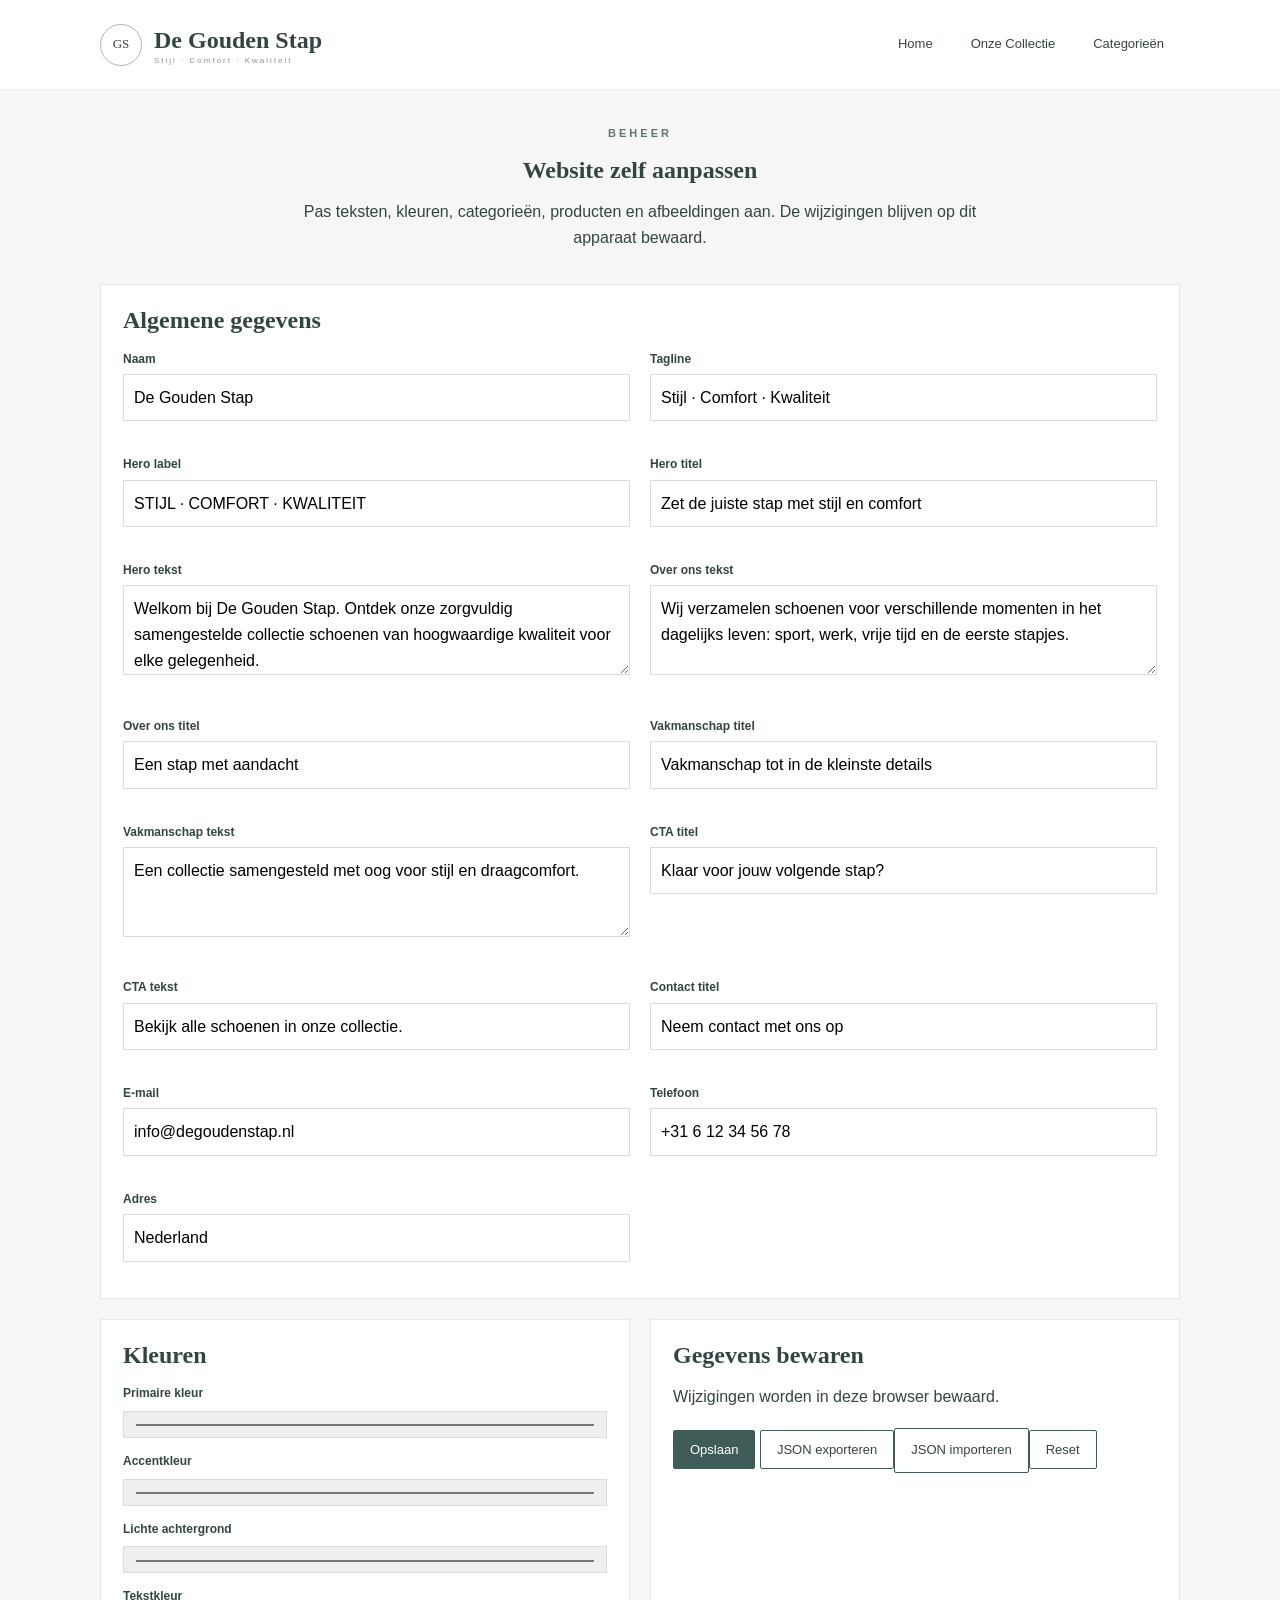
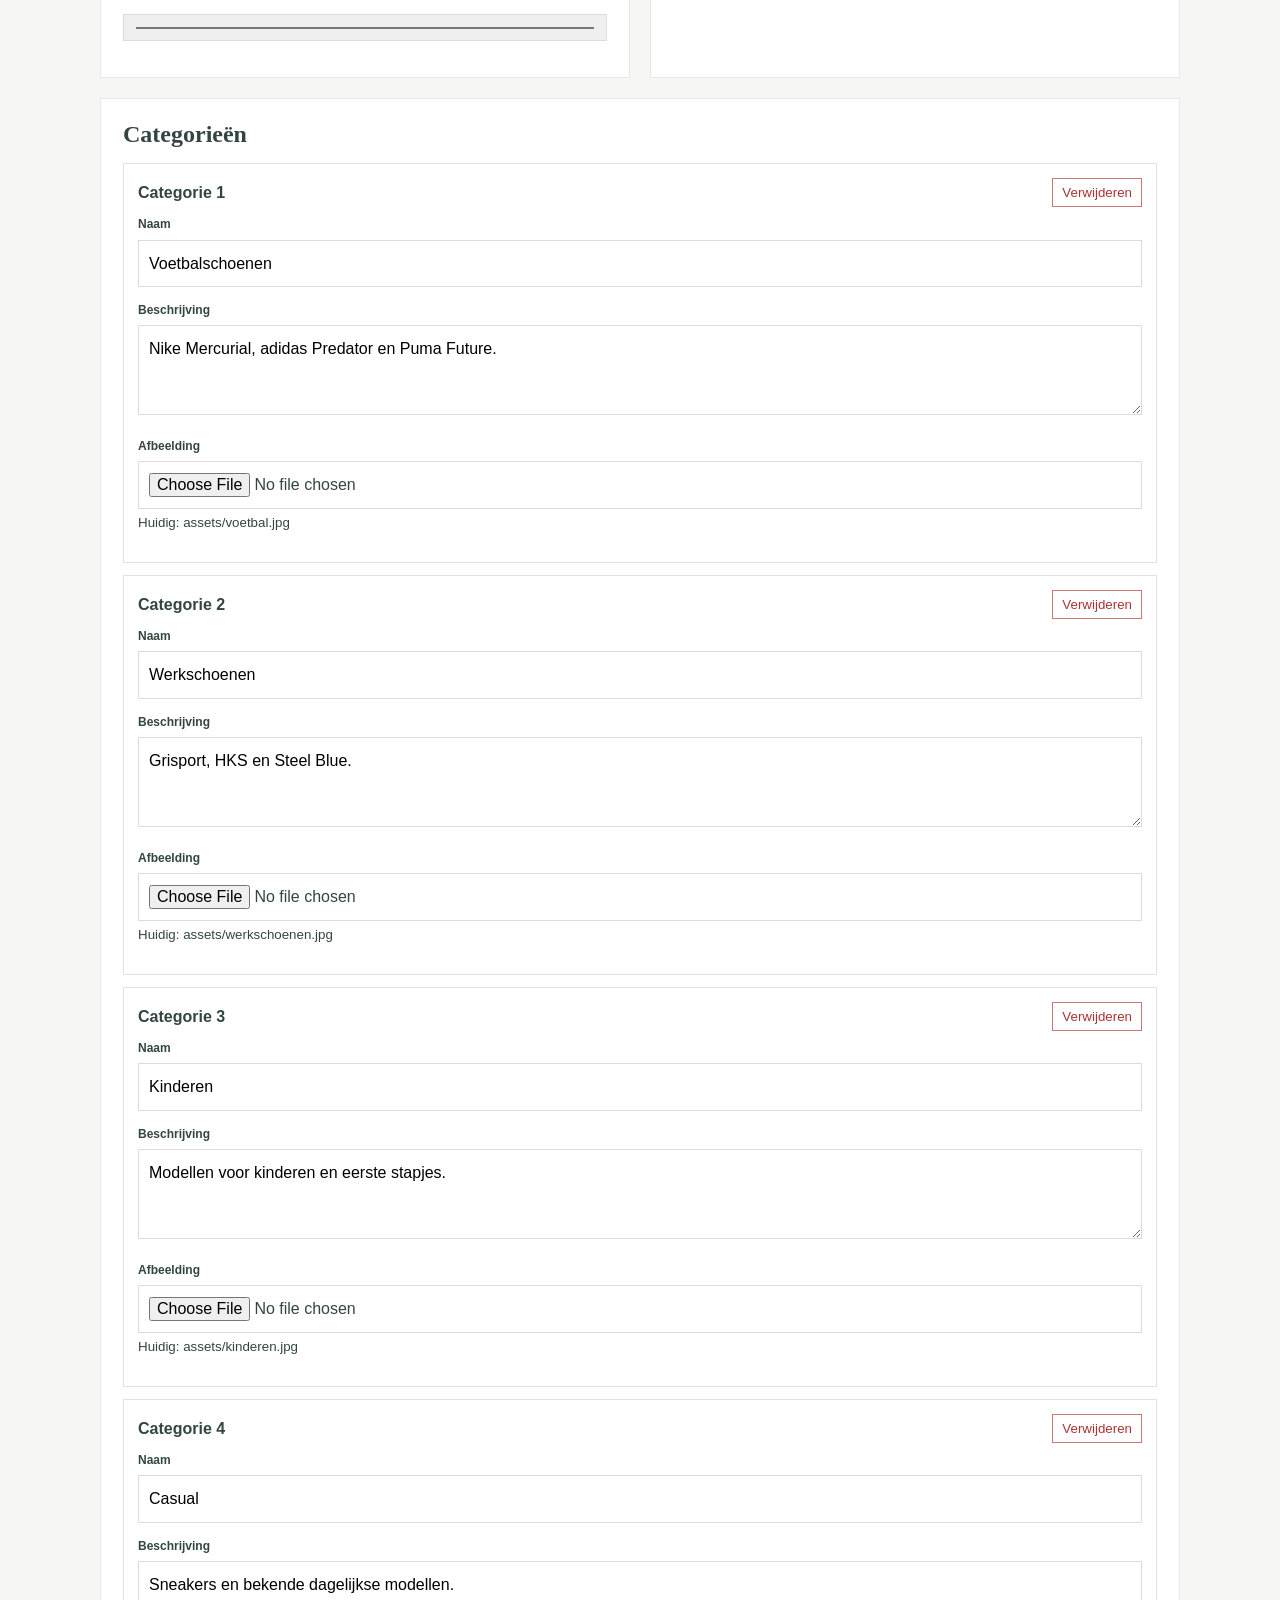
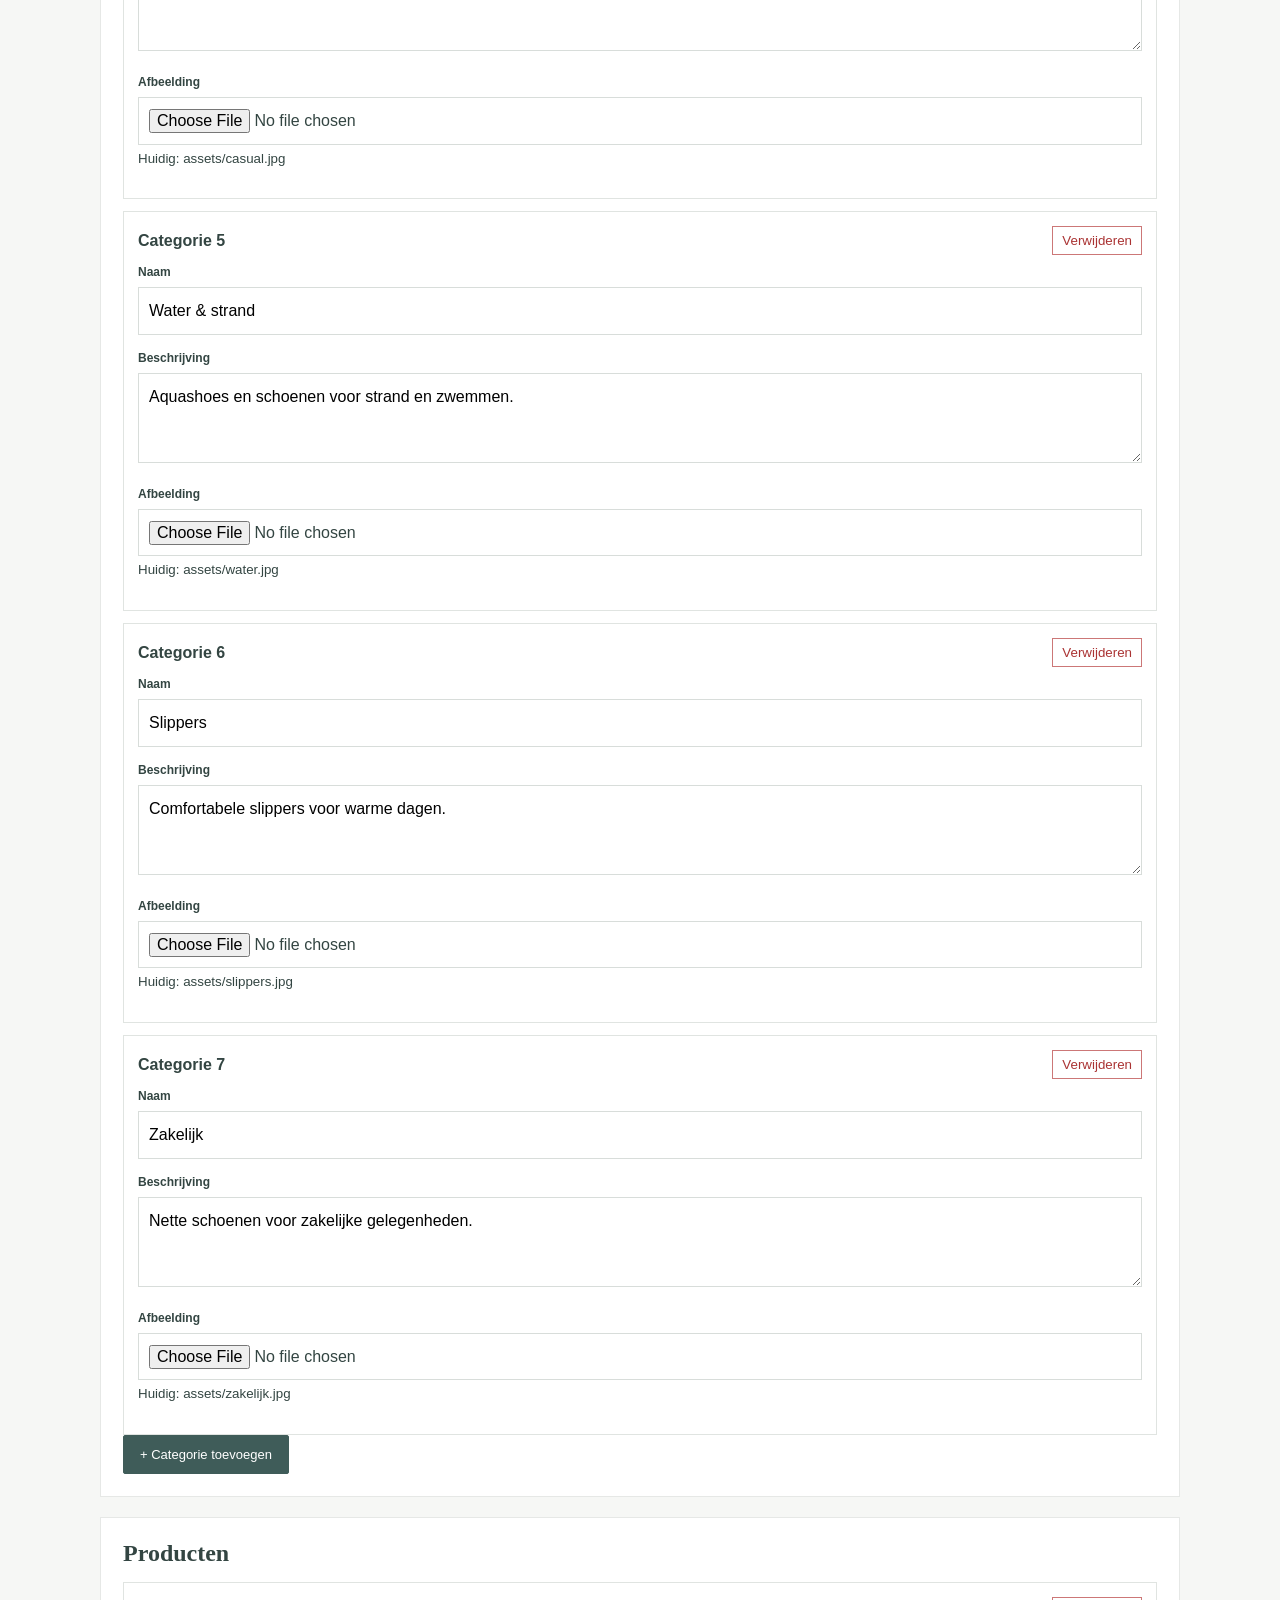
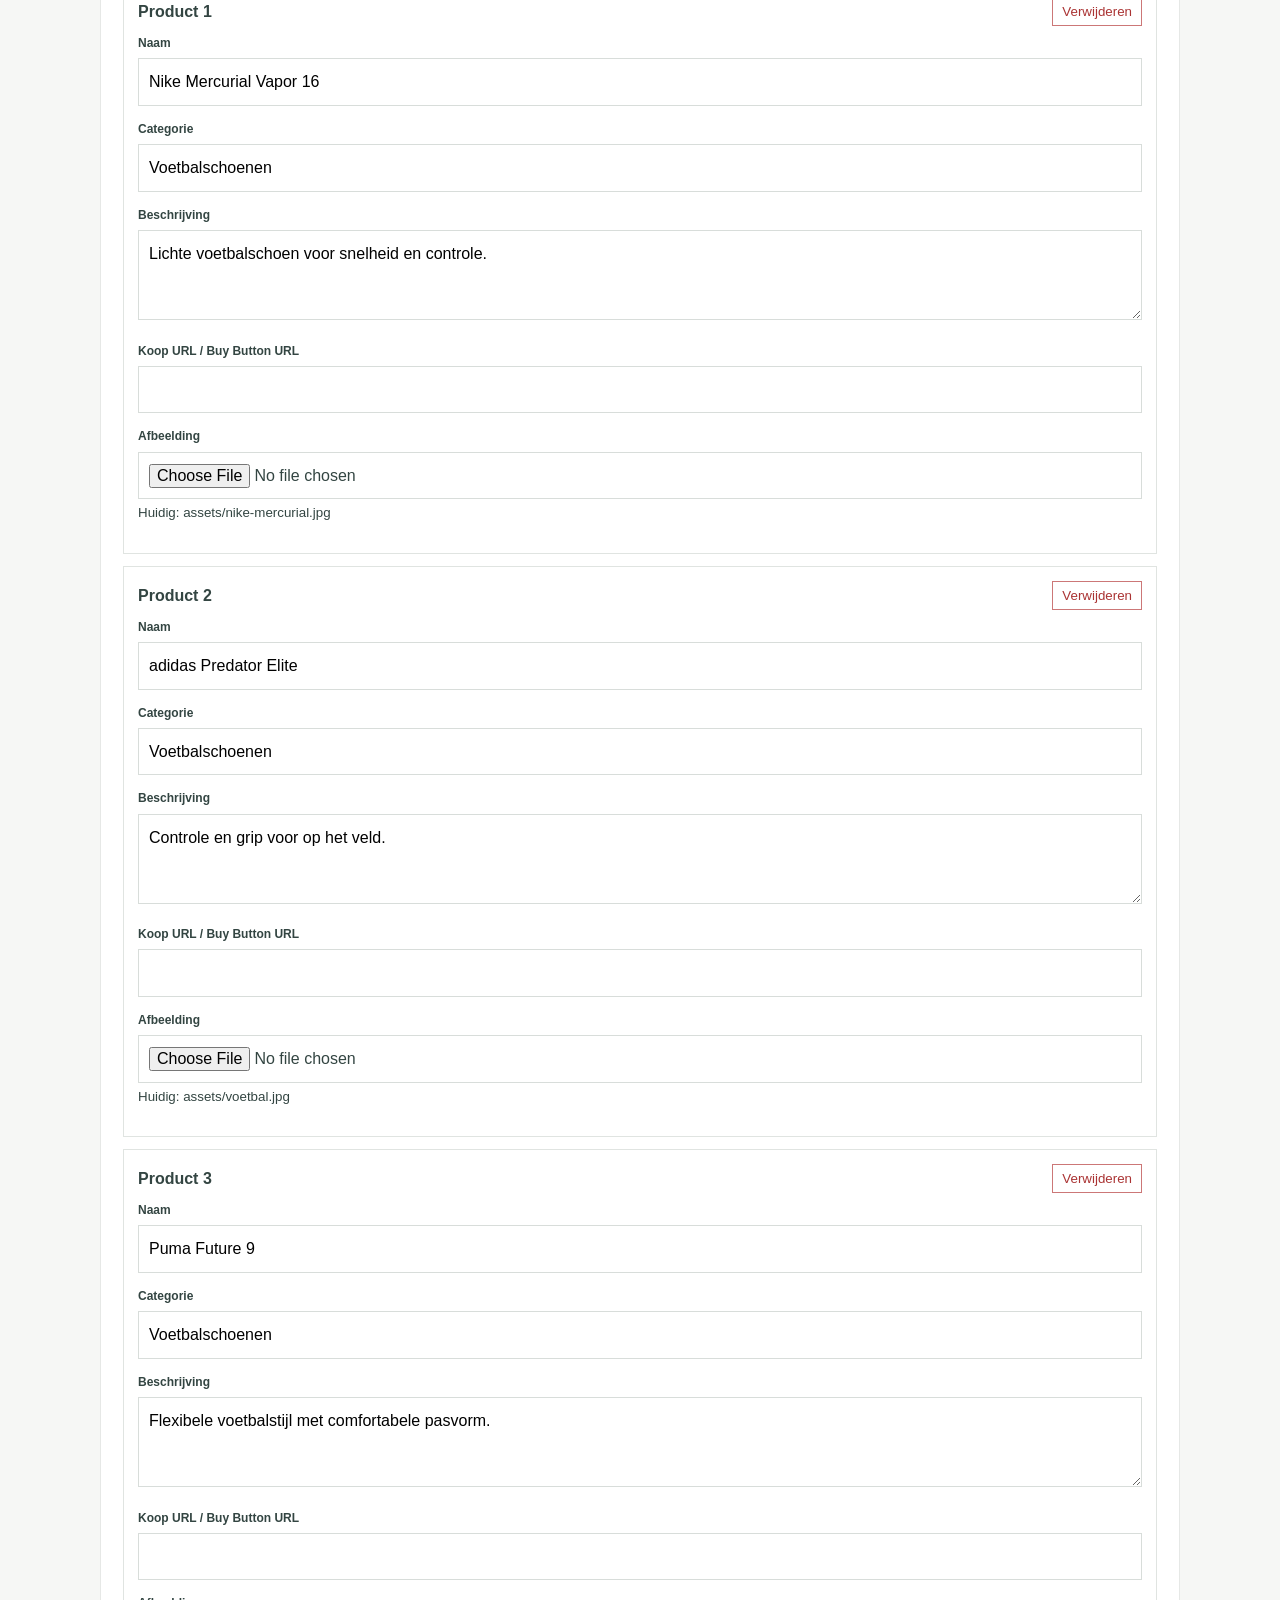
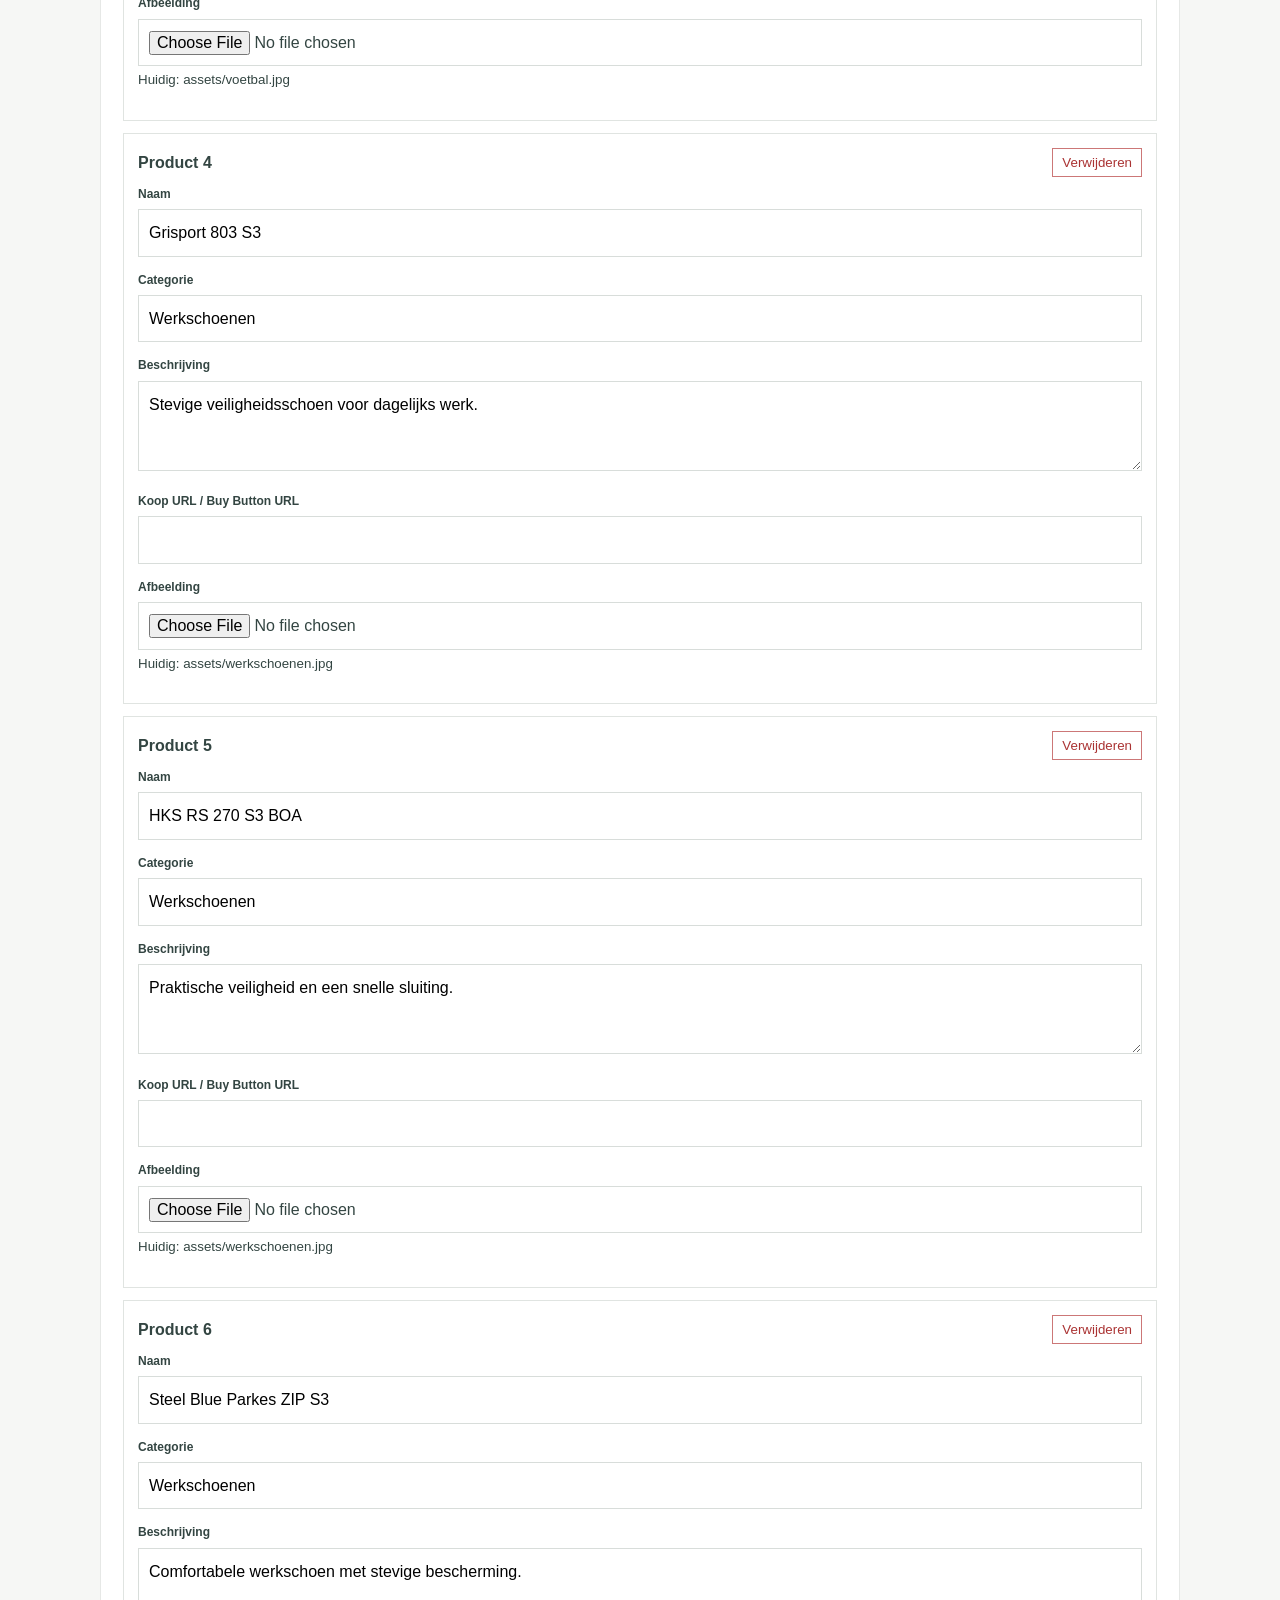
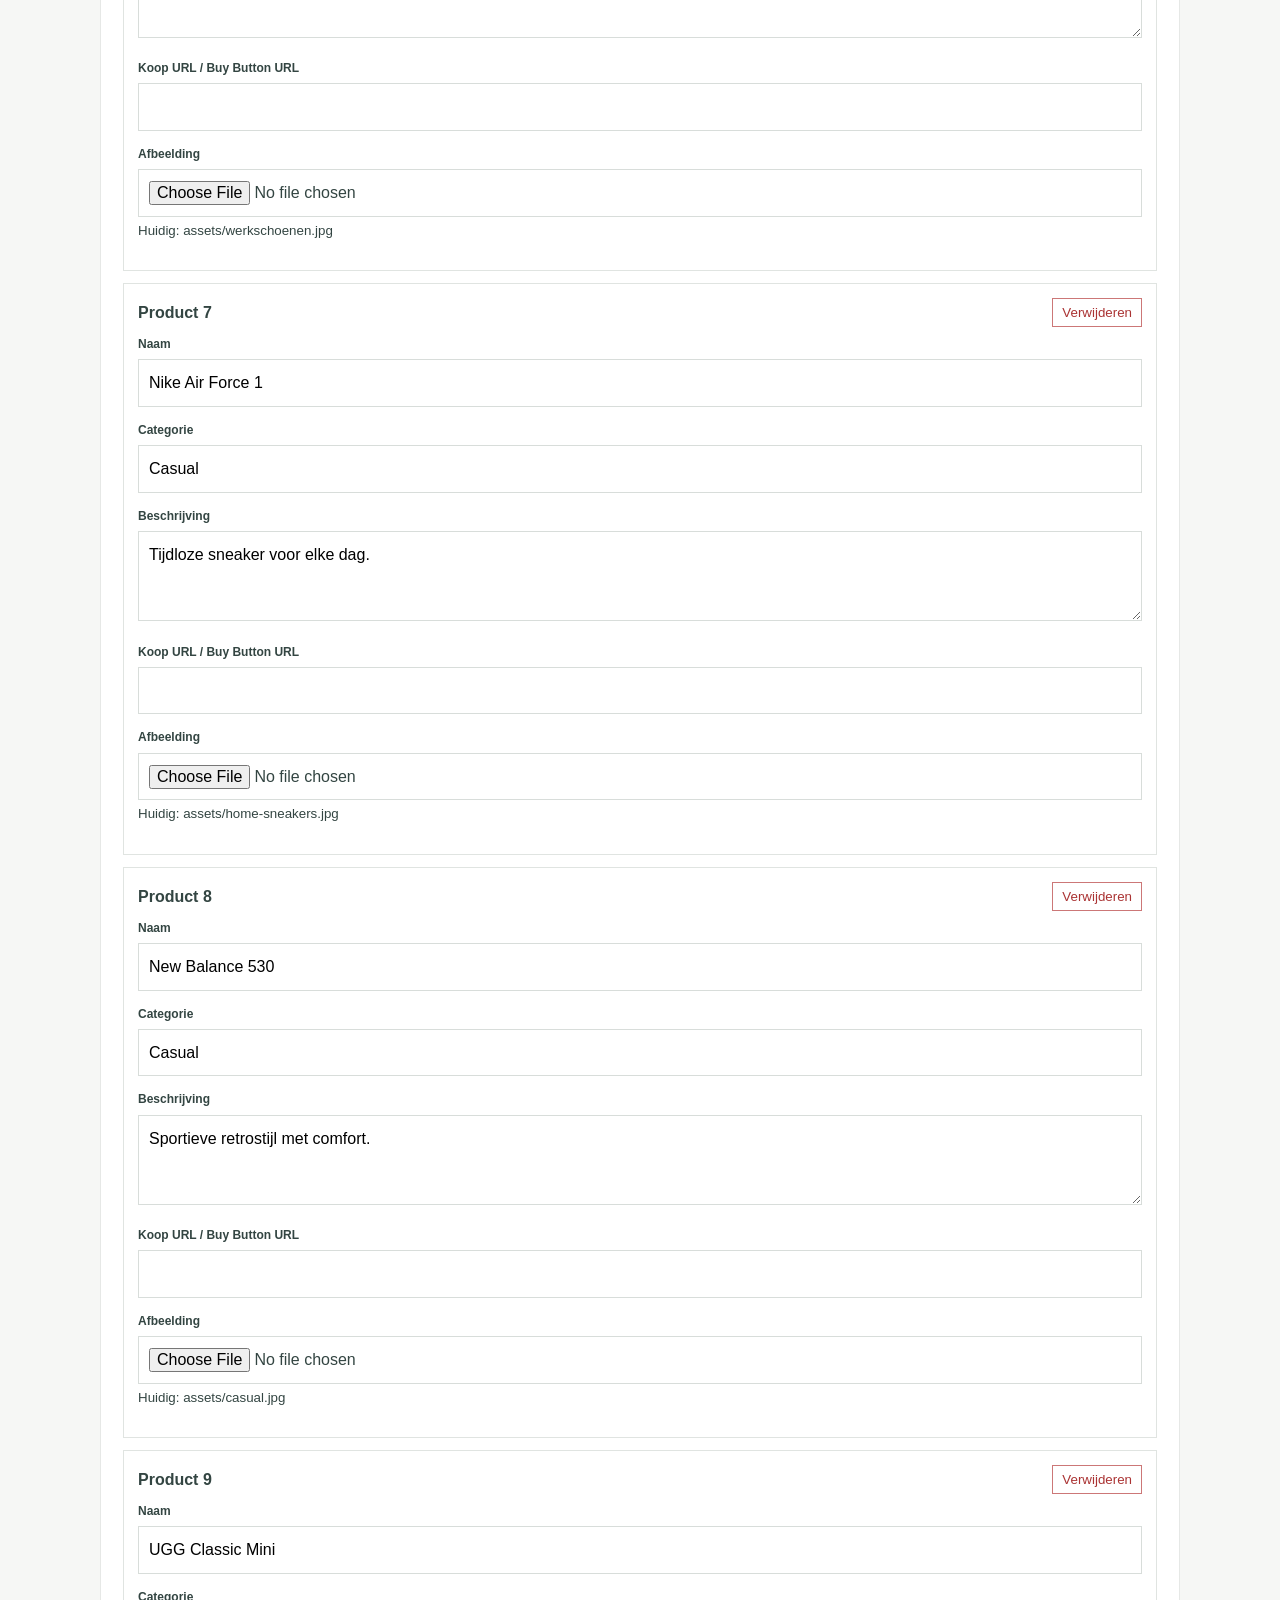
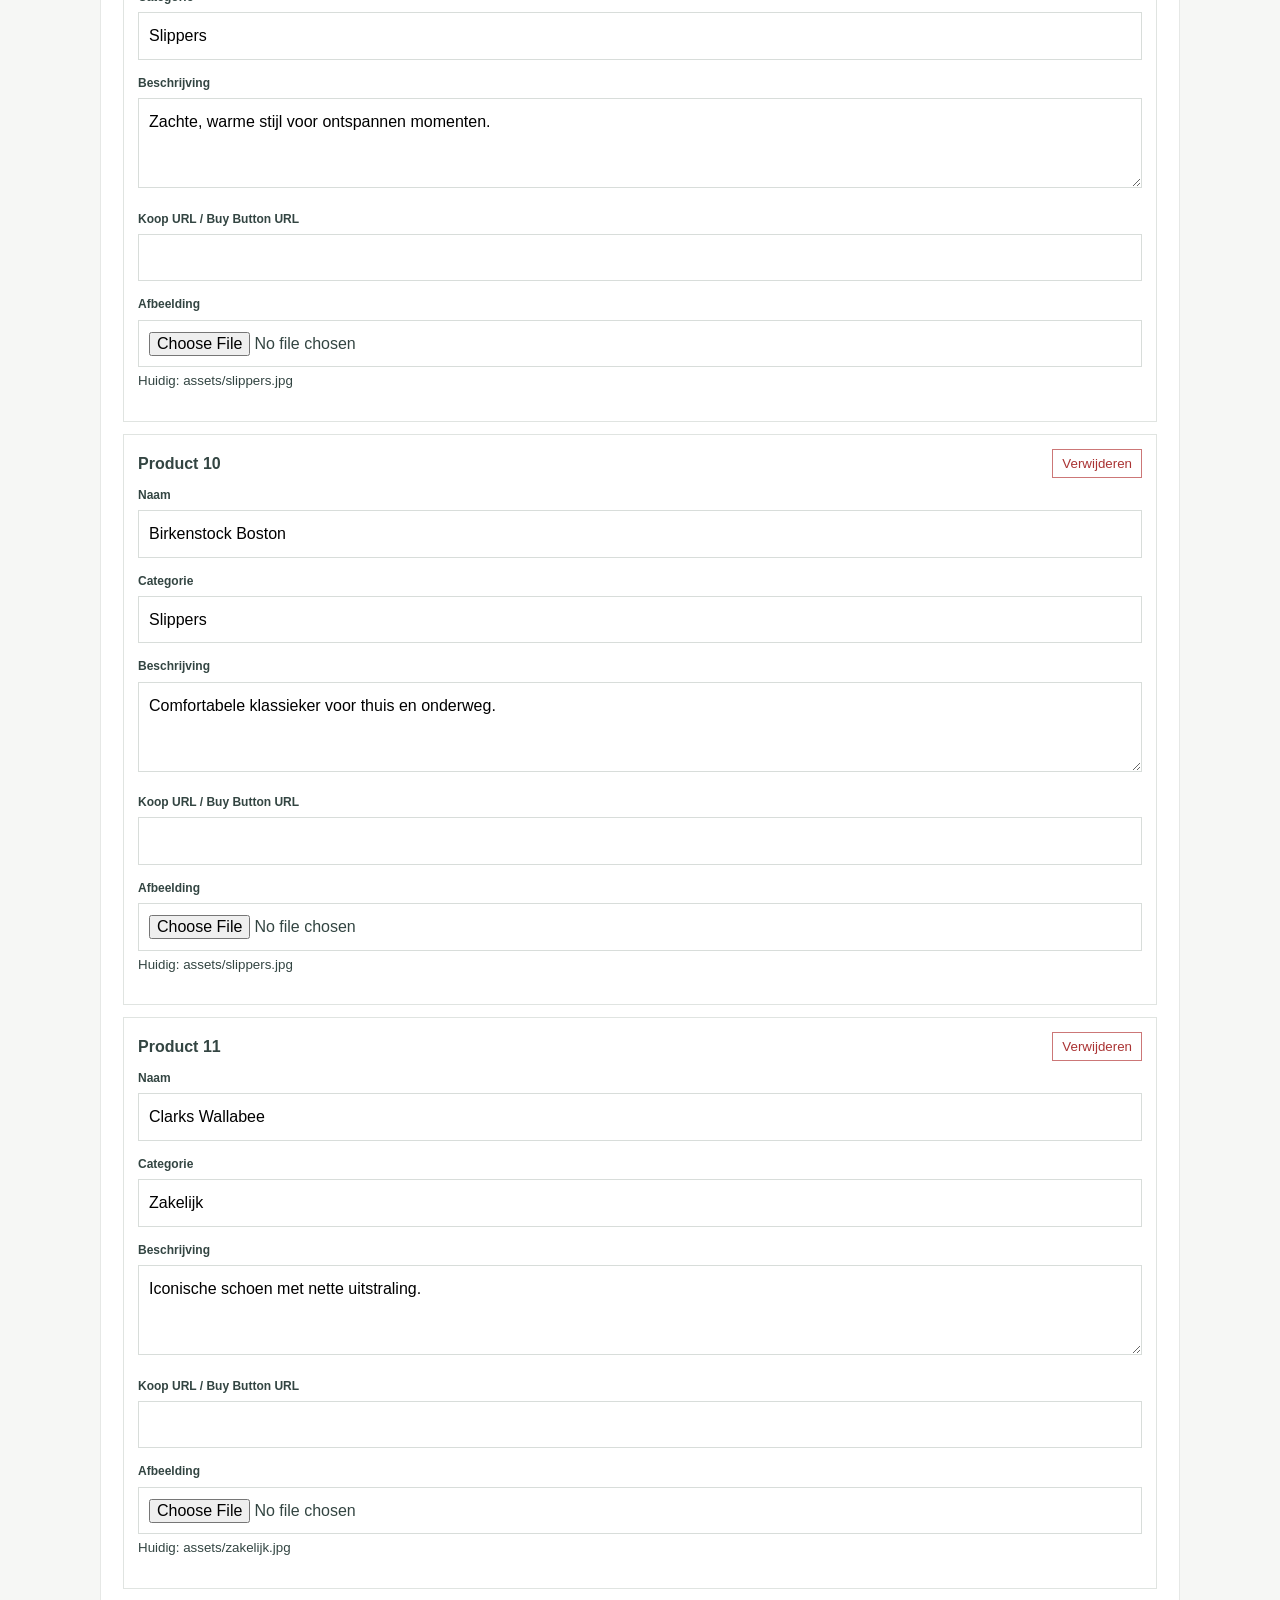
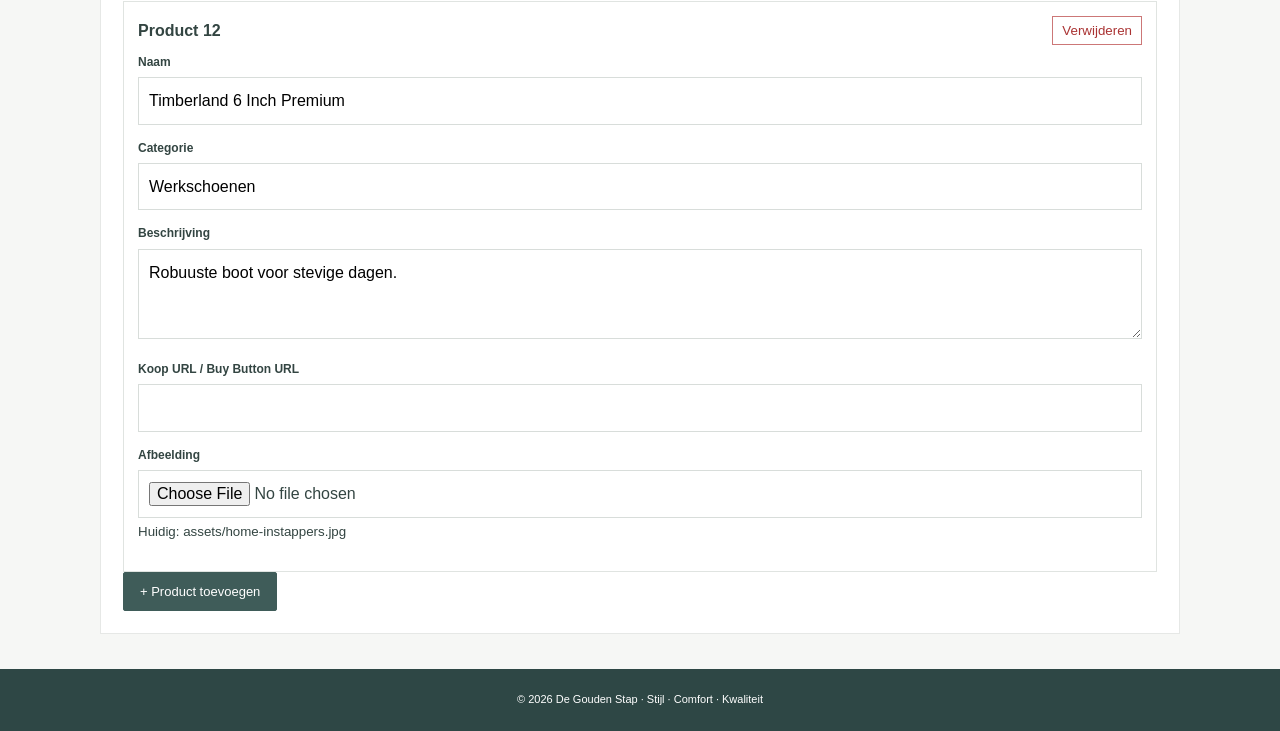
<file: editor.html>
<!doctype html><html lang="nl"><head><meta charset="UTF-8"><meta name="viewport" content="width=device-width,initial-scale=1.0"><meta name="robots" content="noindex,nofollow"><title>De Gouden Stap</title><link rel="stylesheet" href="style.css"></head><body data-page="editor"><header><div class="container nav"><a class="brand" href="index.html"><span class="brand-mark">GS</span><span><span class="brand-title" data-site-name>De Gouden Stap</span><span class="brand-sub" data-tagline>STIJL · COMFORT · KWALITEIT</span></span></a><nav><a href="index.html">Home</a><a href="collection.html">Onze Collectie</a><a href="categories.html">Categorieën</a></nav></div></header><section class="editor"><div class="container"><div class="section-head"><div class="eyebrow">BEHEER</div><h1>Website zelf aanpassen</h1><p>Pas teksten, kleuren, categorieën, producten en afbeeldingen aan. De wijzigingen blijven op dit apparaat bewaard.</p></div><div id="editorRoot" class="editor-grid"></div></div></section><footer>© <span data-year></span> <span data-site-name>De Gouden Stap</span> · <span data-tagline>Stijl, comfort en kwaliteit.</span></footer><div class="toast"></div><script src="app.js"></script></body></html>
</file>
<file: style.css>
:root{--primary:#3f5c59;--accent:#8fcbd1;--light:#f4f3ef;--text:#334542;--muted:#7b8482;--border:#e6e8e6}
*{box-sizing:border-box}html{scroll-behavior:smooth}body{margin:0;color:var(--text);font-family:Arial,Helvetica,sans-serif;background:#fff;line-height:1.6}
h1,h2,h3,h4{font-family:Georgia,"Times New Roman",serif;line-height:1.1;margin:0 0 16px}p{margin:0 0 18px}.container{width:min(1080px,92%);margin:auto}
header{height:90px;background:#fff;border-bottom:1px solid #f0f1ef;display:flex;align-items:center;position:sticky;top:0;z-index:20}.nav{display:flex;align-items:center;justify-content:space-between}.brand{display:flex;gap:12px;align-items:center;text-decoration:none;color:var(--text)}.brand-mark{width:42px;height:42px;border:1px solid #aeb9b6;border-radius:50%;display:grid;place-items:center;font-family:Georgia;font-size:13px}.brand-title{font-family:Georgia;font-size:24px;font-weight:700}.brand-sub{display:block;font-size:8px;letter-spacing:2px;color:#8b9492;margin-top:-4px}
nav{display:flex;gap:6px}nav a,.btn{padding:11px 16px;text-decoration:none;color:var(--text);font-size:13px;border-radius:2px}nav a.active,nav a:hover,.btn.primary{background:var(--primary);color:#fff}.btn{display:inline-block;border:1px solid var(--primary);cursor:pointer;background:#fff}.btn.light{border-color:#fff;color:#fff;background:transparent}
.hero{background:linear-gradient(105deg,#82aeb1,#a9dbe0);min-height:470px;display:flex;align-items:center;color:#fff}.hero .content{max-width:650px}.eyebrow{font-size:11px;letter-spacing:3px;font-weight:700;margin-bottom:14px}.hero h1{font-size:62px}.hero h1 em{font-weight:400}.hero p{font-size:16px;max-width:620px}.actions{display:flex;gap:10px;flex-wrap:wrap}
.page-hero{background:var(--light);padding:70px 0;text-align:center}.page-hero h1{font-size:50px}.page-hero p{color:#858b89}
.section{padding:75px 0}.section.alt{background:#eeefeb}.center{text-align:center}.section-head{max-width:720px;margin:0 auto 34px;text-align:center}.section-head .eyebrow{color:#647571}.section-head h2{font-size:38px}
.cards{display:grid;grid-template-columns:repeat(3,1fr);gap:16px}.card{border:1px solid var(--border);background:#fff}.card img{width:100%;height:190px;object-fit:cover;display:block}.card-body{padding:18px}.card h3{font-size:21px}.card p{font-size:13px;color:#7b8381}.card .btn{font-size:12px;padding:8px 12px}
.split{display:grid;grid-template-columns:1fr 1fr;gap:60px;align-items:center}.split img{width:100%;height:250px;object-fit:cover}
.cta{padding:65px 0;background:var(--primary);color:#fff;text-align:center}.cta h2{font-size:38px}.cta .btn{background:#fff;color:var(--primary);border-color:#fff}
.contact{display:grid;grid-template-columns:1fr 1fr;gap:50px}.form input,.form textarea{width:100%;padding:12px;border:1px solid var(--border);margin-bottom:10px;font:inherit}.form textarea{min-height:130px}.contact-box{background:#eaf6f6;padding:28px}
footer{background:#2e4745;color:#fff;text-align:center;padding:22px;font-size:11px}.footer-links{margin-top:8px}.footer-links a{color:#fff;margin:0 8px}
.categories-grid{display:grid;grid-template-columns:repeat(3,1fr);gap:16px}.category-card img{height:200px}.category-card{border:1px solid var(--border)}
.filters{display:flex;gap:8px;flex-wrap:wrap;margin:35px 0 20px}.filter{border:1px solid var(--border);background:#fff;border-radius:20px;padding:8px 14px;cursor:pointer}.filter.active{background:var(--primary);color:#fff;border-color:var(--primary)}
.carousel{background:#f7f6f2;padding:0 70px;position:relative}.carousel img{display:block;width:100%;height:500px;object-fit:cover}.arrow{position:absolute;top:50%;transform:translateY(-50%);width:48px;height:48px;border:0;background:#fff;color:var(--primary);font-size:30px;cursor:pointer}.arrow.left{left:8px}.arrow.right{right:8px}.product-info{text-align:center;padding:25px 0}.product-info h2{font-size:34px}.product-number{color:#999;font-size:12px;margin-bottom:12px}.product-chips{display:flex;flex-wrap:wrap;gap:8px;justify-content:center;margin-top:28px}.chip{padding:7px 10px;border:1px solid #dfe2df;font-size:11px;background:#fff}
.editor{background:#f6f7f5;padding:35px 0;min-height:calc(100vh - 90px)}.editor-grid{display:grid;grid-template-columns:1fr 1fr;gap:20px}.panel{background:#fff;border:1px solid var(--border);padding:22px}.panel h2{font-size:24px}.field{margin-bottom:14px}.field label{display:block;font-size:12px;font-weight:bold;margin-bottom:5px}.field input,.field textarea,.field select{width:100%;padding:10px;border:1px solid #d8ddda;font:inherit}.field textarea{min-height:90px}.full{grid-column:1/-1}.edit-list{display:grid;gap:12px}.edit-item{border:1px solid #e0e4e1;padding:14px}.edit-item-head{display:flex;justify-content:space-between;align-items:center;margin-bottom:8px}.danger{background:#fff;border:1px solid #c77;color:#a33;padding:6px 9px;cursor:pointer}.image-preview{max-width:180px;max-height:90px;object-fit:cover;margin-top:8px;display:block}
.toast{position:fixed;right:20px;bottom:20px;background:var(--primary);color:#fff;padding:12px 16px;display:none;z-index:100}
@media(max-width:800px){.cards,.categories-grid,.editor-grid,.split,.contact{grid-template-columns:1fr}.hero h1{font-size:43px}.hero{min-height:430px}.page-hero h1{font-size:40px}.carousel{padding:0 35px}.carousel img{height:330px}header{height:auto;padding:14px 0}.nav{flex-direction:column;gap:10px}.brand-title{font-size:21px}nav{flex-wrap:wrap;justify-content:center}.card img{height:210px}}
</file>
